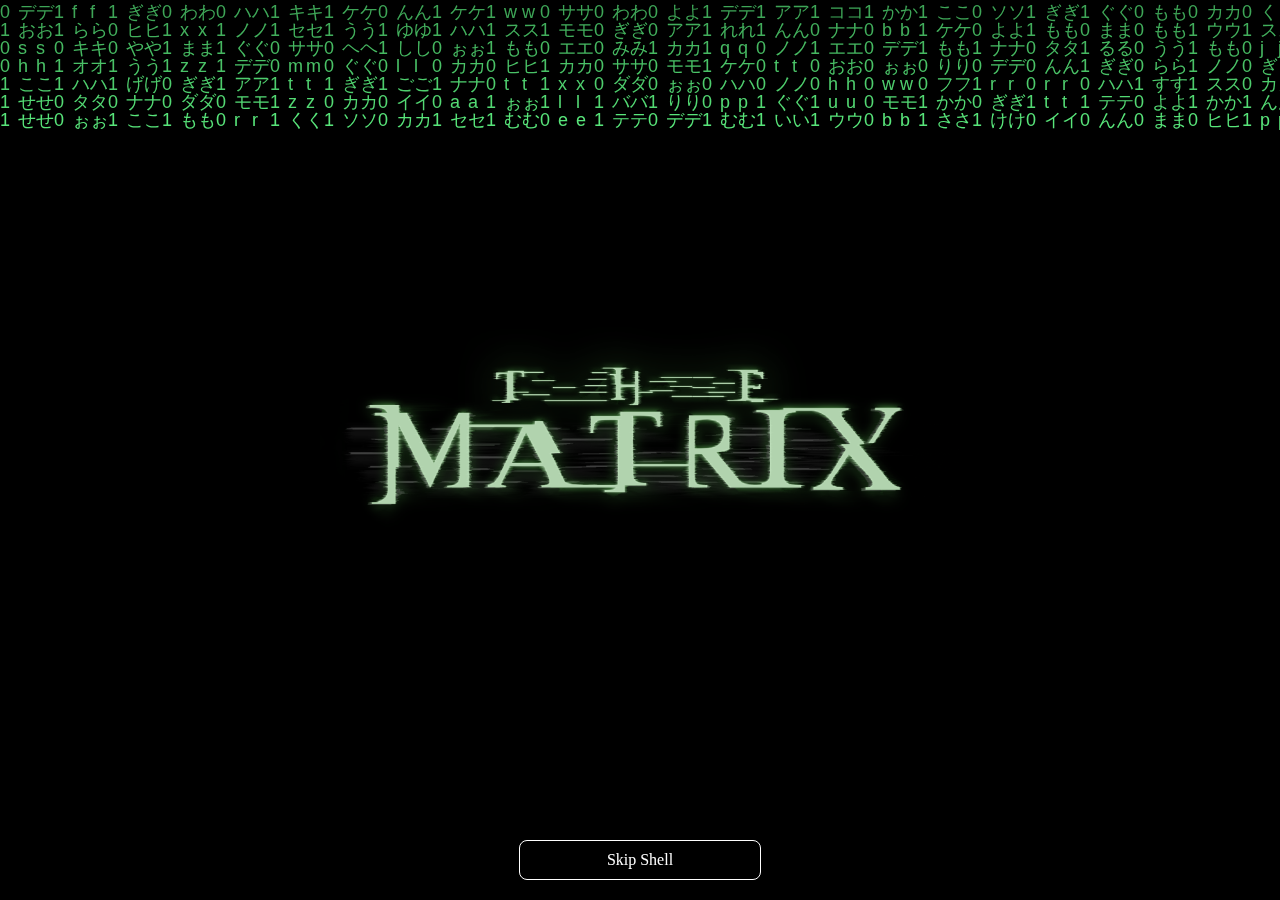
<file: index.html>
<!DOCTYPE html>
<html lang="fr">

    <head>
        <meta charset="utf-8">
        <title>Matrix</title>
        <meta name="viewport" content="width=device-width, initial-scale=1.0, shrink-to-fit=no">
        <meta name="description" content="">
        <meta name="robots" content="noindex">

        <link rel="stylesheet" href="styles/main.css">
    </head>

    <body>
        <main id="main_home">
            <a href="shell.html"><img id="titlelogo" src="images/logo.png" alt="Matrix Title"></a>
            <a id="skip" href="computer.html" alt="boutton skip">Skip Shell</a>
            <canvas id="matrixprint"></canvas>


        </main>

        <script src="scripts/index.js"></script>
    </body>

</html>
</file>
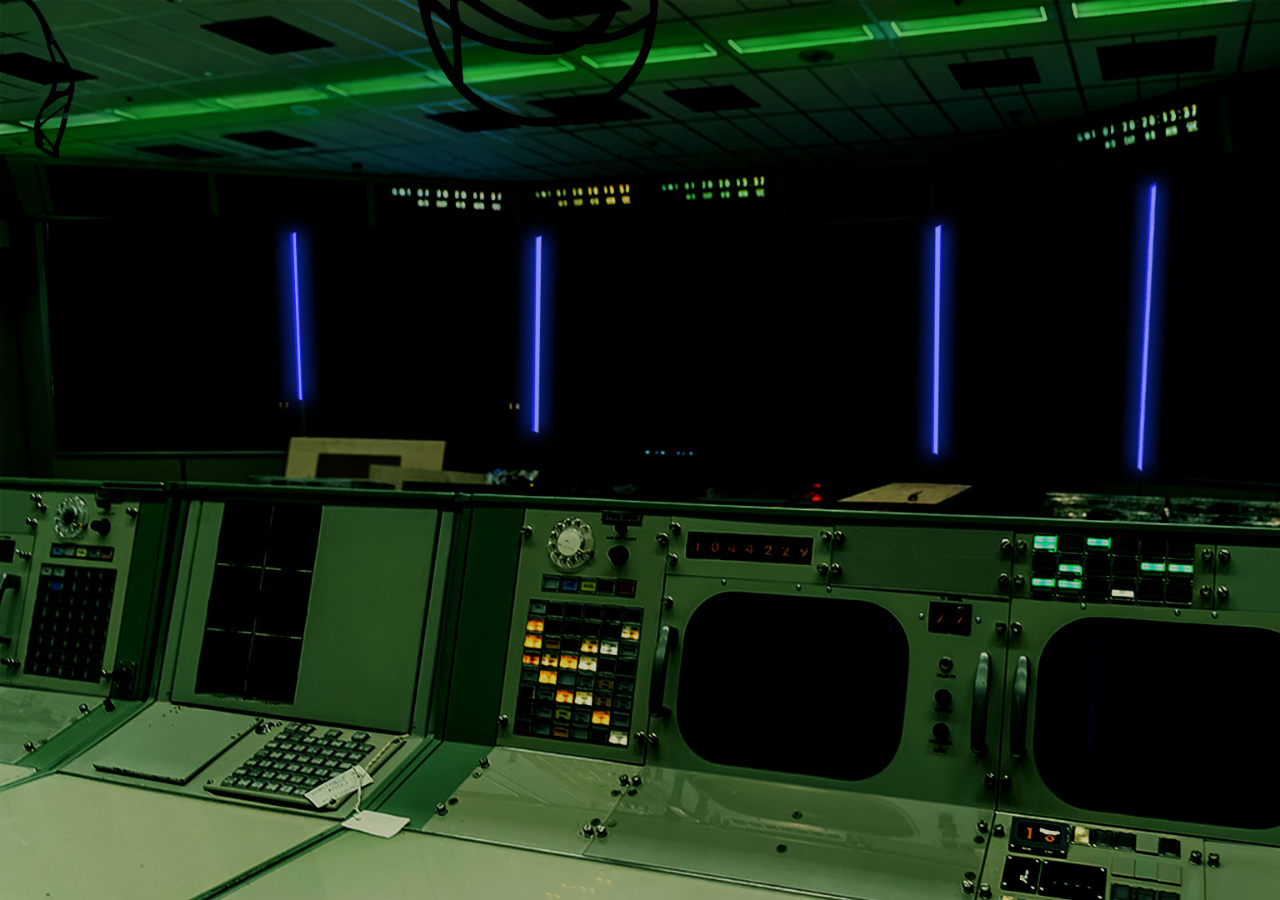
<file: computer.html>
﻿<!DOCTYPE html>
<html lang="fr">

    <head>
        <meta charset="utf-8">
        <title>Matrix</title>
        <meta name="viewport" content="width=device-width, initial-scale=1.0, shrink-to-fit=no">
        <meta name="description" content="Site web de promotion du remastering du film Matrix.">
        <meta name="robots" content="noindex">
        <link rel="stylesheet" href="https://maxcdn.bootstrapcdn.com/bootstrap/3.4.0/css/bootstrap.min.css">

        <link rel="stylesheet" href="styles/computer.css">
    </head>

    <body id="body">
        <div id="background_menu">
            <a href="index.html"><div id="tvAcceuil">
            </div></a>
            <div id="tvPoster">

            </div>
            <div id="tvVideo">

            </div>
            <div id="tvAbout">

            </div>
            <div id="tvMakingOf">

            </div>
            <div id="tvGalerie">

            </div>
            <div id="tvMentionLegal">

            </div>
        </div>


        <div id="modal_poster">

            <div class="modal_contents">
                <div class="header_about">
                    <div class="modal_close">
                        <span>X</span> </div>

                </div>
                <div class="poster">
                    <div class="poster_img">
                        <img src="images/matrix-poster.jpg" alt="poster matrix" />
                        <a href="images/matrix-poster.jpg" download="poster2" class="dl_poster"
                            title="download poster">Télécharger</a>

                    </div>
                    <div class="poster_img">
                        <img src="images/matrix-poster2.jpg" alt="poster matrix" />
                        <a href="images/matrix-poster2.jpg" download="poster2" class="dl_poster"
                            title="download poster">Télécharger</a>
                    </div>
                </div>
            </div>
        </div>
        <div id="modal_making_of">

            <div class="modal_contents">
                <div class="header_about">
                    <div class="modal_close">
                        <span>X</span> </div>

                </div>
                <div class="making_of">
                    <iframe id="youtube-player-id" src="https://www.youtube.com/embed/cvEKvJGTzeU" frameborder="0"
                        allow="accelerometer; encrypted-media; gyroscope; picture-in-picture" allowfullscreen></iframe>
                </div>
            </div>
        </div>
        <div id="modal_mentions">

            <div class="modal_contents_mentions">
                <div class="header_about">
                    <div class="modal_close">
                        <span>X</span> </div>

                </div>
                <div class="mentions">
                    <p>Ce site est dédié uniquement à des fin pédagogique. Si vous réutilisez tout comptenu venu du
                        site,
                        nous ne nous tiendrons pas pour responsable.</p>
                </div>
            </div>
        </div>
        <div id="modal_video">

            <div class="modal_contents">
                <div class="header_about">
                    <div class="modal_close">
                        <span>X</span> </div>

                </div>
                <div class="video">
                    <div class="video_container">

                        <iframe class="youtube-player-id" src="https://www.youtube.com/embed/iuslUzbJEaw"
                            frameborder="0"
                            allow="accelerometer; autoplay; encrypted-media; gyroscope; picture-in-picture"
                            allowfullscreen></iframe>


                        <iframe class="youtube-player-id" src="https://www.youtube.com/embed/Vy7RaQUmOzE"
                            frameborder="0"
                            allow="accelerometer; autoplay; encrypted-media; gyroscope; picture-in-picture"
                            allowfullscreen></iframe>

                        <iframe class="youtube-player-id" src="https://www.youtube.com/embed/gDadfh0ZdBM"
                            frameborder="0"
                            allow="accelerometer; autoplay; encrypted-media; gyroscope; picture-in-picture"
                            allowfullscreen></iframe>
                    </div>


                    <div class="video_container">

                        <iframe class="youtube-player-id" src="https://www.youtube.com/embed/855w0sdZjgA"
                            frameborder="0"
                            allow="accelerometer; autoplay; encrypted-media; gyroscope; picture-in-picture"
                            allowfullscreen></iframe>


                        <iframe class="youtube-player-id" src="https://www.youtube.com/embed/Lweuy1X9Tcg"
                            frameborder="0"
                            allow="accelerometer; autoplay; encrypted-media; gyroscope; picture-in-picture"
                            allowfullscreen></iframe>


                        <iframe class="youtube-player-id" src="https://www.youtube.com/embed/4Bosr1W4ClA"
                            frameborder="0"
                            allow="accelerometer; autoplay; encrypted-media; gyroscope; picture-in-picture"
                            allowfullscreen></iframe>
                    </div>

                </div>


            </div>
        </div>

        <div id="modal_galerie">

            <div class="modal_contents">
                <div class="header_about">
                    <div class="modal_close">
                        <span>X</span> </div>

                </div>
                <div class="galerie">
                    <div id="myCarousel" class="carousel slide" data-ride="carousel">

                        <ol class="carousel-indicators">
                            <li data-target="#myCarousel" data-slide-to="0" class="active"></li>
                            <li data-target="#myCarousel" data-slide-to="1"></li>
                            <li data-target="#myCarousel" data-slide-to="2"></li>
                            <li data-target="#myCarousel" data-slide-to="3"></li>
                            <li data-target="#myCarousel" data-slide-to="4"></li>



                        </ol>


                        <div class="carousel-inner">
                            <div class="item active">
                                <img src="images/matrix-agent-smith.jpg" alt="Chania">
                                <div class="carousel-caption">

                                </div>
                            </div>

                            <div class="item">
                                <img src="images/matrix-agent-smith2.jpg" alt="Chicago">
                                <div class="carousel-caption">

                                </div>
                            </div>

                            <div class="item">
                                <img src="images/matrix-neo-trini.jpg" alt="New York">
                                <div class="carousel-caption">

                                </div>
                            </div>
                            <div class="item">
                                <img src="images/matrix-fanart.jpg" alt="New York">
                                <div class="carousel-caption">

                                </div>
                            </div>
                            <div class="item">
                                <img src="images/matrix-trini.jpg" alt="New York">
                                <div class="carousel-caption">

                                </div>
                            </div>

                        </div>


                        <a class="left carousel-control" href="#myCarousel" data-slide="prev">
                            <span class="glyphicon glyphicon-chevron-left"></span>
                            <span class="sr-only">Previous</span>
                        </a>
                        <a class="right carousel-control" href="#myCarousel" data-slide="next">
                            <span class="glyphicon glyphicon-chevron-right"></span>
                            <span class="sr-only">Next</span>
                        </a>
                    </div>
                </div>
            </div>
        </div>
        <div id="modal_about">

            <div class="modal_contents">
                <div class="header_about">
                    <div class="modal_close">
                        <span>X</span> </div>

                </div>
                <div class="about">
                    <h2>Synopsis :</h2>
                    <div class="about_container_1">
                        <div class="about_synop">

                            <p>Thomas A. Anderson, jeune informaticien connu dans le monde du hacking
                                sous le pseudonyme de Neo17, est contacté via son ordinateur par ce qu’il
                                pense être un groupe de hackers. Ils lui font découvrir que le monde dans
                                lequel il vit n’est qu’un monde virtuel dans lequel les êtres humains sont
                                gardés inconsciemment sous contrôle.
                                Morpheus, capitaine du Nebuchadnezzar, a contacté Néo car il pense que celui-ci
                                est l’Élu qui peut libérer les êtres humains du joug des machines et prendre le
                                contrôle de la matrice (selon ses croyances et ses convictions).</p>
                        </div>
                        <div class="about_real">

                            <p>
                                Réalisatrice: Lana Wachowski
                            </p>
                            <p>
                                Scénaristes: Lilly & Lana Wachowski
                            </p>
                            <p>
                                Producteur: Joel Silver
                            </p>

                        </div>
                    </div>
                    <h2>Acteurs :</h2>
                    <div class="acteurs_container2">
                        <div class="acteurs_container">
                            <div class="acteurs">
                                <img src="images/neo.jpg" alt="Chania">
                                <div class="legende_acteurs">
                                    <p>Keanu Reeves</p>
                                    <p>as</p>
                                    <p>NEO</p>
                                </div>

                            </div>

                            <div class="acteurs">
                                <img src="images/morpheus.jpg" alt="Chania">
                                <div class="legende_acteurs">
                                    <p>Laurence Fishburne</p>
                                    <p>as</p>
                                    <p>MORPHEUS</p>
                                </div>

                            </div>
                            <div class="acteurs">
                                <img src="images/trinity.jpg" alt="Chania">
                                <div class="legende_acteurs">
                                    <p>Carrie-Anne Moss</p>
                                    <p>as</p>
                                    <p>TRINITY</p>
                                </div>
                            </div>
                        </div>

                        <div class="others_acteurs">
                            <h2>
                                Autres acteurs :
                            </h2>

                            <p>
                                Hugo Weeving
                            </p>
                            <p>
                                Joe Pantoliano
                            </p>
                            <p>
                                Gloria Foster
                            </p>
                            <p>
                                Marcus Chong
                            </p>
                            <p>
                                Julian Arahanga
                            </p>

                        </div>
                    </div>
                </div>



            </div>
        </div>





        <script src="https://ajax.googleapis.com/ajax/libs/jquery/3.4.1/jquery.min.js"></script>
        <script src="https://maxcdn.bootstrapcdn.com/bootstrap/3.4.0/js/bootstrap.min.js"></script>
        <script src="scripts/computer.js"></script>
    </body>

</html>
</file>
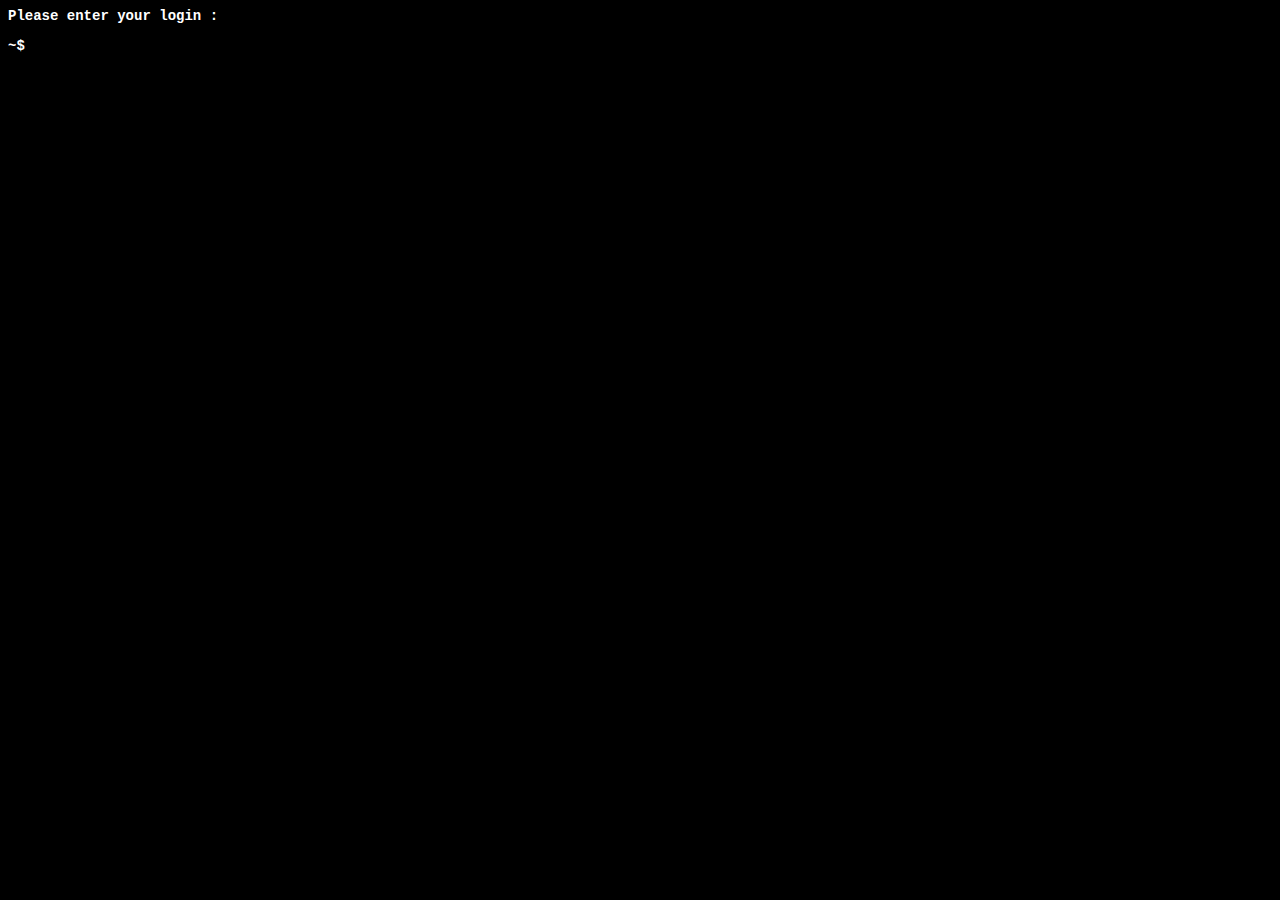
<file: shell.html>
<!DOCTYPE html>
<html lang="fr">

    <head>
        <meta charset="utf-8">
        <title>Matrix</title>

        <link rel="stylesheet" type="text/css" href="styles/shell.css" />
    </head>

    <body>
        <div id="matrixType"></div>
        <p id="p1"></p>
        <label for="inputBox">~$ </label><input type="text" name="inputBox" id="inputBox">
    </body>
    <script src="scripts/shell.js"></script>

</html>
</file>
<file: styles/main.css>
*{margin: 0;padding: 0; width: 100%; }
#main_home {
  background:black;
  position: relative;
}
.matrixprint {
    width: 100%;
}
#titlelogo {
    -webkit-animation-name: fadeIn;
    animation-name: fadeIn;
    animation-duration: 4s;
    text-align: center;
    position: absolute;
    width: 50%;
    top: 50%;
    left: 50%;
    transform: translate(-50%, -50%);
}
a {
    color: white;
    text-decoration: none;
}
#titlelogo:hover {
  animation-name: flash;
  animation-duration: 1s;
}


@keyframes fadeIn {
  from {
    opacity: 0;
  }

  to {
    opacity: 1;
  }
}

.fadeIn {
  -webkit-animation-name: fadeIn;
  animation-name: fadeIn;
}

.zoomOut {
  -webkit-animation-name: zoomOut;
  animation-name: zoomOut;
}

  canvas{
    display:block;

  }


#skip {
    position: absolute;
    bottom: 0;
    animation-name: fadeIn;
    animation-duration: 4s;
    margin: 0 auto;
    padding: 10px 20px;
    max-width: 200px;

    
    color: white;
    border: solid thin;
    border-radius: 8px;
    border-color: white;
    text-decoration: none;
    text-align: center;
    bottom: 0;
    left: 50%;
    transform: translate(-50%, -50%);
}
  
@keyframes flash {
  from,
  50%,
  to {
    opacity: 1;
  }

  25%,
  75% {
    opacity: 0;
  }
}

.flash {
  -webkit-animation-name: flash;
  animation-name: flash;
}
</file>
<file: styles/computer.css>
html, body {margin: 0; padding:0;height: 100%; width: 100%; }
p {
    font-size : 16px;
}
body {
    
    background-image: url("../images/salle-tv-éteint.jpg");
    background-repeat: no-repeat;
    background-size: cover;
}
#background_menu {
    height: 100%;
  
    background-repeat: no-repeat;
    background-size: cover;
    position: relative;
}




#tvAcceuil {
    position: absolute;
    width: 18%;
    height: 20%;
    cursor: pointer;
    top: 75%;
    left: 42%;
}
#tvPoster {
    position: absolute;
    width: 18%;
    height: 20%;
    top: 78%;
    left: 65%;
    cursor: pointer;
    
}
#tvVideo {
    position: absolute;
    width: 22%;
    height: 25%;
    top: 28%;
    left: 35%;
    cursor: pointer;
}

#tvAbout {
    position: absolute;
    width: 10%;
    height: 30%;
    top: 25%;
    left: 60%;
    cursor: pointer;
    
}
#tvMakingOf{
    position: absolute;
    width: 14%;
    height: 25%;
    top: 28%;
    left: 19%;
    cursor: pointer;
    

}
#tvGalerie{
    position: absolute;
    width: 17%;
    height: 35%;
    top: 22%;
    right: 10%;
    cursor: pointer;

}
#tvMentionLegal {
    position: absolute;
    width: 14%;
    height: 25%;
    top: 28%;
    cursor: pointer;
    left: 5%;
}



/*POPUP*/
#modal_poster{
    position: absolute;
    background-color: rgba(0, 0, 0, 0.8);
    top: 0;
    height: 100%;
    width: 100%;
    display: flex;
    justify-content: center;
    align-items: center;
    visibility: hidden;
    font-family: 'Courier New', Courier, monospace;
    
}

#modal_making_of{
    position: absolute;
    background-color: rgba(0, 0, 0, 0.8);
    top: 0;
    height: 100%;
    width: 100%;
    display: flex;
    justify-content: center;
    align-items: center;
    visibility: hidden;
    font-family: 'Courier New', Courier, monospace;
    
}
#modal_video{
    position: absolute;
    background-color: rgba(0, 0, 0, 0.8);
    top: 0;
    height: 100%;
    width: 100%;
    display: flex;
    justify-content: center;
    align-items: center;
    visibility: hidden;
    font-family: 'Courier New', Courier, monospace;
    
}
#modal_mentions{
    position: absolute;
    background-color: rgba(0, 0, 0, 0.8);
    top: 0;
    height: 100%;
    width: 100%;
    display: flex;
    justify-content: center;
    align-items: center;
    visibility: hidden;
    font-family: 'Courier New', Courier, monospace;
    
}
#modal_galerie{
    position: absolute;
    background-color: rgba(0, 0, 0, 0.8);
    top: 0;
    height: 100%;
    width: 100%;
    display: flex;
    justify-content: center;
    align-items: center;
    visibility: hidden;
    font-family: 'Courier New', Courier, monospace;
    
}
#modal_about{
    position: absolute;
    background-color: rgba(0, 0, 0, 0.8);
    top: 0;
    height: 100%;
    width: 100%;
    display: flex;
    justify-content: center;
    align-items: center;
    visibility: hidden;
    font-family: 'Courier New', Courier, monospace;
    color: white;
    
}

.modal_contents {

    width: 80%;
    height: 80%;
    margin : 0 auto;
}
.modal_contents_mentions {

    width: 50%;
    height: auto;
    margin : 0 auto;
}

.modal_close {
    cursor: pointer;
    color: white; 
    
}

.header_about {
    height: 49px;

    display: flex;
    align-items: center;
    justify-content: flex-end;
}
.about {
    width: 100%;
}
/*
.header_about h1 {
    color: #ffffff;
    padding: 0;
    margin: 0;
    display: flex;
    justify-content: center;
    
}*/

.poster {
    display: flex;
    justify-content: space-around;
}

.poster_img {
    width: 30%;

    display: flex;
    flex-direction: column;
    align-content: center;
    text-align: center;
}

.poster_img img {
    text-align: center;
    width: 100%;
    padding: 10px;
}

.poster_img a {
    
    margin: 0 auto;
    padding: 10px 20px;
    max-width: 200px;
    text-align: center;
    
    color: white;
    border: solid thin;
    border-radius: 8px;
    border-color: white;
    text-decoration: none;

}

.poster_img a:hover {
    background-color: black;
    
}

iframe{
    width: 100%;
    height: 100%;
}

.making_of {
    height: 100%;
}
.mentions {
    height: 100%;
    text-align: center;
    color: white;
}
.galerie {
    height: 100%;
}

.about_container_1 {
    display: flex;
    justify-content: space-between;
    
}
.about_synop {
    width: 70%;
}
.about_real {
    width: 30%;
    text-align: end;
}

.acteurs_container {
    display: flex;
    justify-content: space-around;
    width: 70%;
}
.acteurs {
    display: flex;
    flex-direction: column;
    align-content: center;
    text-align: center;
}
.legende_acteurs {
    padding-top: 1%;
}
.others_acteurs {
    text-align: end;
    widows: 70%;
}

.acteurs_container2 {
    display: flex;
    justify-content: space-between;
}
.video {
    width: 100%;
    display: flex;
    padding: 2%;
    
}
.video_container {
    height: 100%;
    width: 100%;
    padding: 2%;
    
    
}
</file>
<file: styles/shell.css>
body {
    background-color: #000000;
    color: #ffffff;
    font-size: 14px;
    font-family: "Courier New", serif;
    font-weight: bold
}

#pGen{
    color: #ffffff;
}

input[type="text"] {
    outline: none;
    background: transparent;
    font-family: "Courier New", serif;
    color: white;
    border: none;
}
</file>
